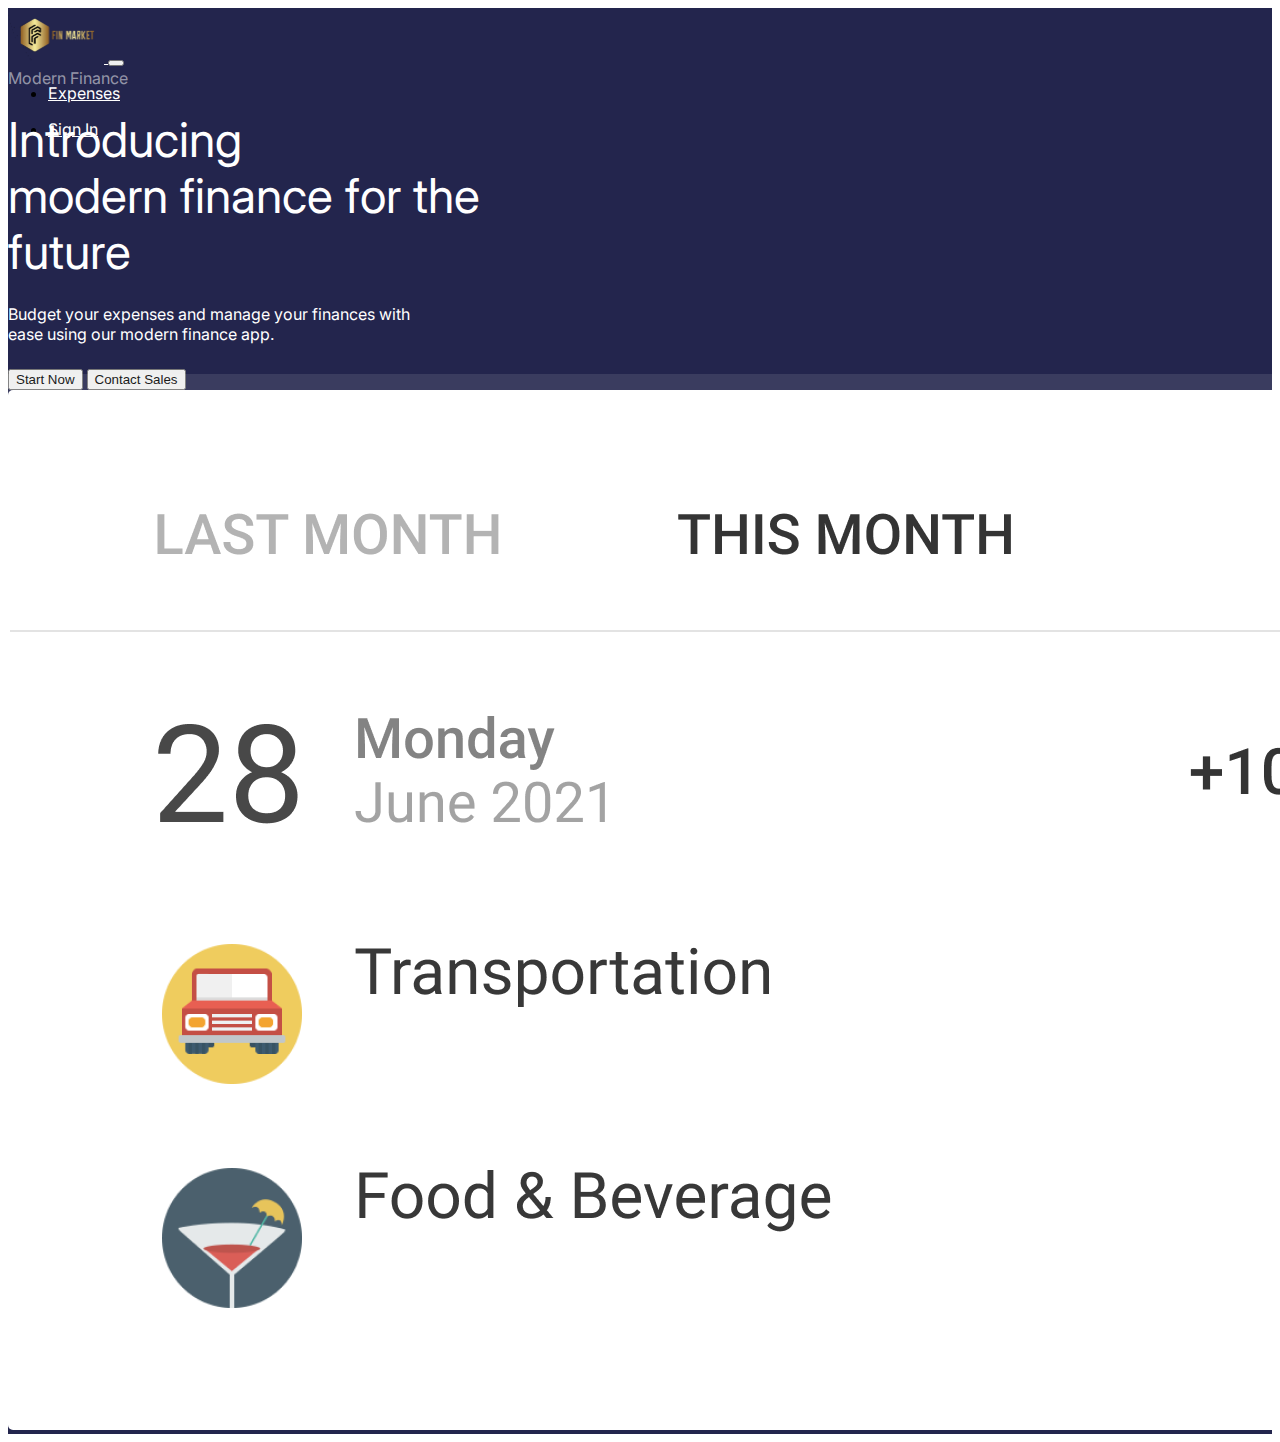
<file: Design/landing.html>
<!DOCTYPE html>
<html lang="en">
  <head>
    <meta charset="utf-8" />
    <meta name="viewport" content="width=device-width, initial-scale=1" />
    <title>Bootstrap demo</title>
    <link
      href="https://cdn.jsdelivr.net/npm/bootstrap@5.3.2/dist/css/bootstrap.min.css"
      rel="stylesheet"
      integrity="sha384-T3c6CoIi6uLrA9TneNEoa7RxnatzjcDSCmG1MXxSR1GAsXEV/Dwwykc2MPK8M2HN"
      crossorigin="anonymous"
    />

    <link rel="stylesheet" href="./css/navbar.css" />
    <link rel="stylesheet" href="./css/landing.css" />
  </head>
  <body>
    <nav class="navbar navbar-expand-lg">
      <div class="container">
        <a class="navbar-brand" href="#">
          <img src="./image/logo.png" alt="" class="img-fluid logo" />
        </a>
        <button
          class="navbar-toggler"
          type="button"
          data-bs-toggle="collapse"
          data-bs-target="#navbarSupportedContent"
          aria-controls="navbarSupportedContent"
          aria-expanded="false"
          aria-label="Toggle navigation"
        >
          <span class="navbar-toggler-icon"></span>
        </button>
        <div class="collapse navbar-collapse" id="navbarSupportedContent">
          <ul class="navbar-nav me-auto mb-2 mb-lg-0">
            <li class="nav-item">
              <a class="nav-link active" aria-current="page" href="#"
                >Expenses</a
              >
            </li>
          </ul>
          <ul class="navbar-nav ms-auto mb-2 mb-lg-0">
            <li class="nav-item">
              <a class="nav-link" aria-current="page" href="#">Sign In</a>
            </li>
          </ul>
        </div>
      </div>
    </nav>

    <main>
      <div class="container">
        <div class="row">
          <div class="col">
            <div class="subtitle">Modern Finance</div>
            <div class="title">
              Introducing <br />
              modern finance for the future
            </div>
            <div class="description">
              Budget your expenses and manage your finances with <br />
              ease using our modern finance app.
            </div>

            <div class="buttons">
              <button class="btn btn-light">Start Now</button>
              <button class="btn btn-outline-light ms-2">Contact Sales</button>
            </div>
          </div>
          <div class="col">
            <div class="img-wrapper">
              <img
                src="./image/Transaction@4x.png"
                alt=""
                class="img-fluid landing-img"
              />
              <div class="img-overlay"></div>
            </div>
          </div>
        </div>
      </div>
    </main>

    <script
      src="https://cdn.jsdelivr.net/npm/bootstrap@5.3.2/dist/js/bootstrap.bundle.min.js"
      integrity="sha384-C6RzsynM9kWDrMNeT87bh95OGNyZPhcTNXj1NW7RuBCsyN/o0jlpcV8Qyq46cDfL"
      crossorigin="anonymous"
    ></script>
  </body>
</html>
</file>
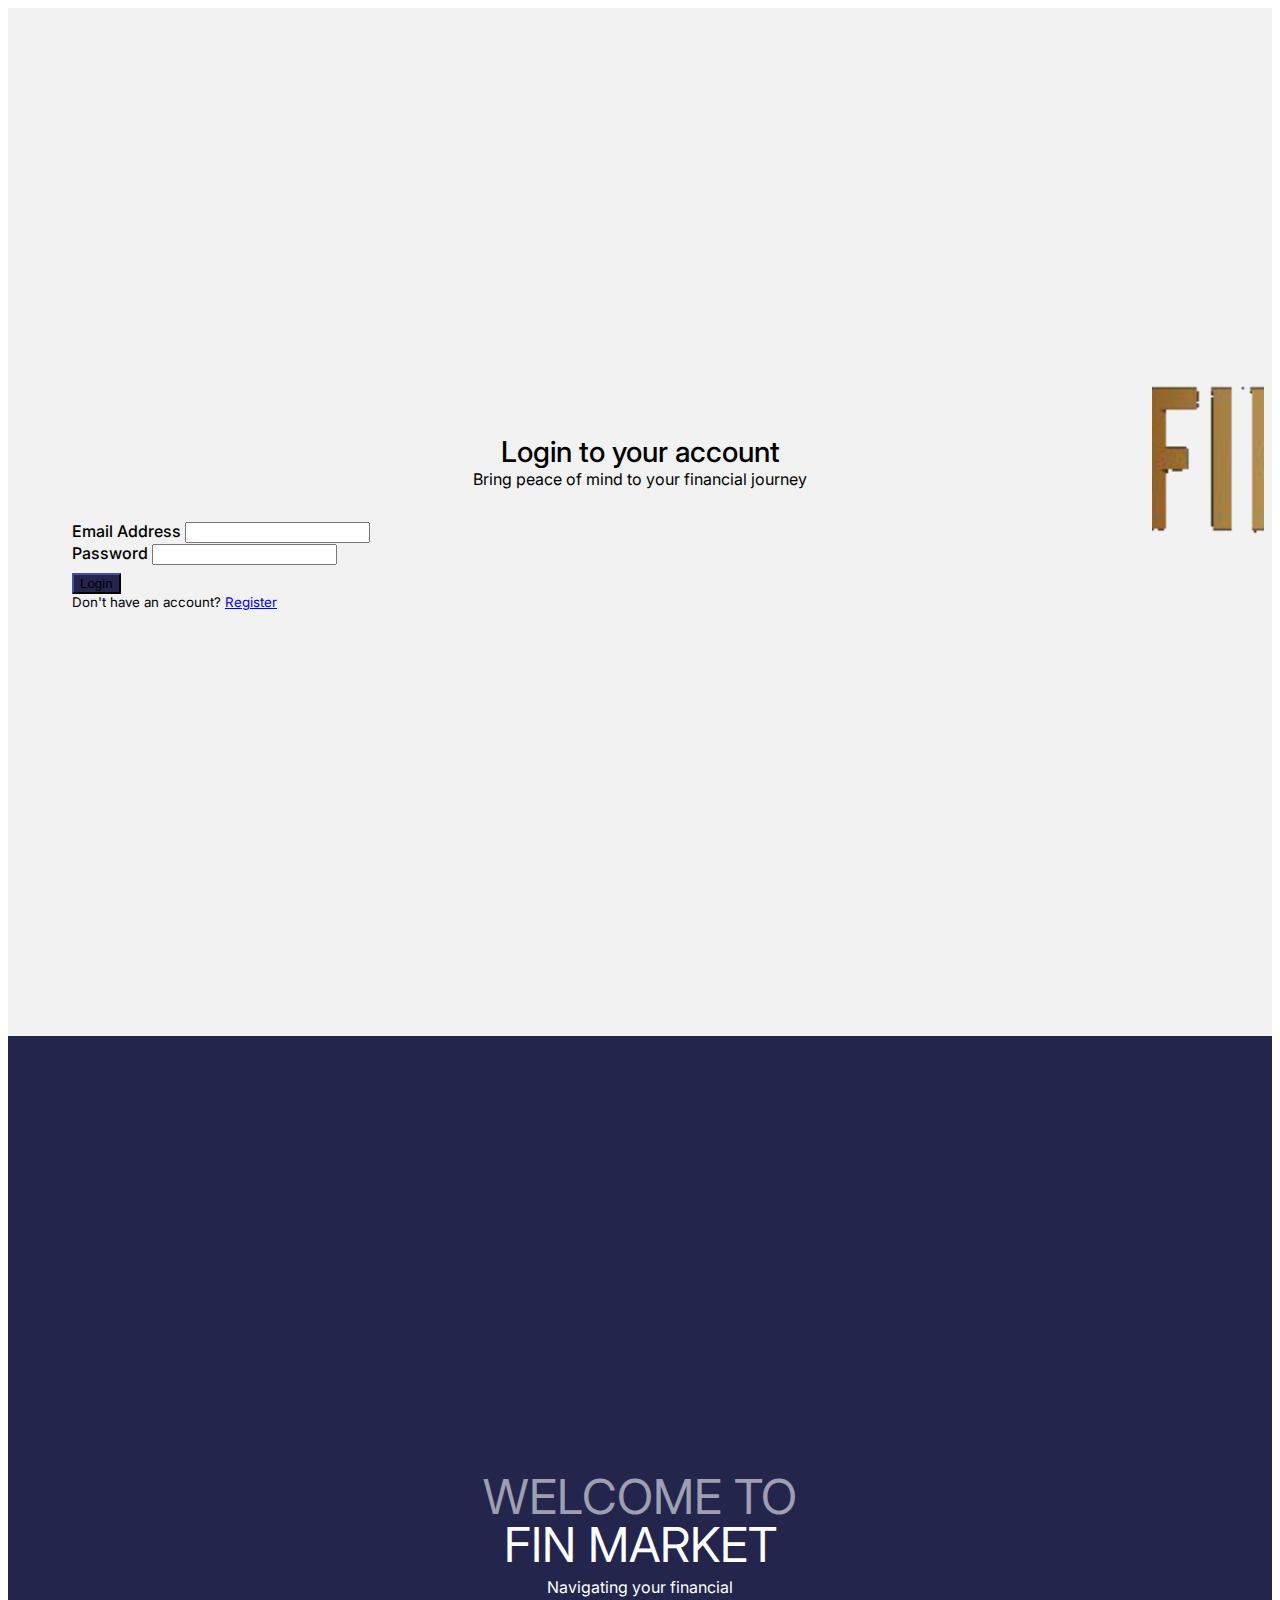
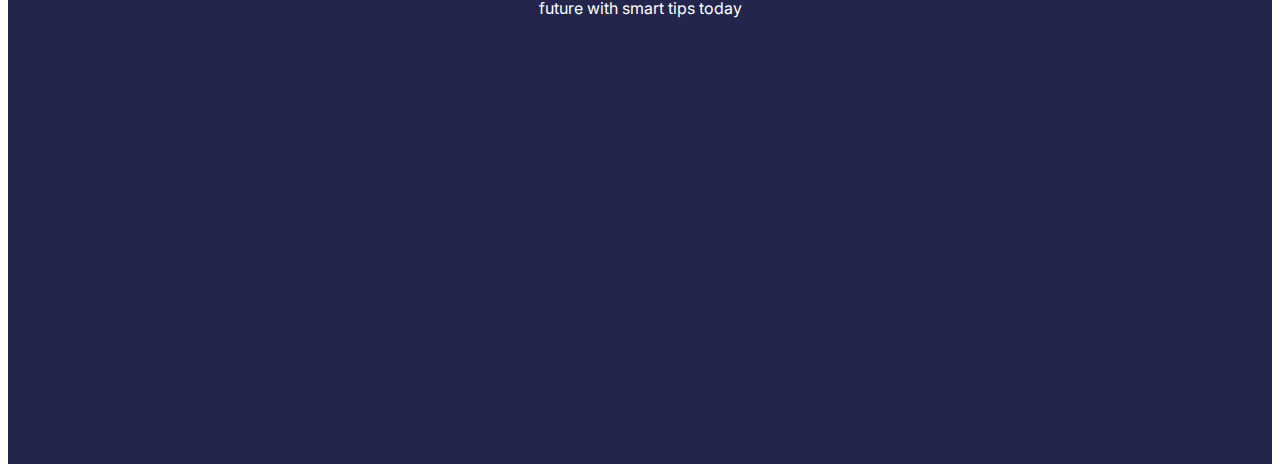
<file: Design/login.html>
<!DOCTYPE html>
<html lang="en">
  <head>
    <meta charset="utf-8" />
    <meta name="viewport" content="width=device-width, initial-scale=1" />
    <title>Bootstrap demo</title>
    <link
      href="https://cdn.jsdelivr.net/npm/bootstrap@5.3.2/dist/css/bootstrap.min.css"
      rel="stylesheet"
      integrity="sha384-T3c6CoIi6uLrA9TneNEoa7RxnatzjcDSCmG1MXxSR1GAsXEV/Dwwykc2MPK8M2HN"
      crossorigin="anonymous"
    />

    <link rel="stylesheet" href="./css/navbar.css" />
    <link rel="stylesheet" href="./css/register.css" />
  </head>
  <body>
    <main>
      <div class="container-fluid">
        <div class="row">
          <div class="left col">
            <div class="title">Login to your account</div>
            <div class="description">
              Bring peace of mind to your financial journey
            </div>

            <div class="mb-3">
              <div class="row">
                <div class="col">
                  <label class="form-label">Email Address</label>
                  <input type="email" class="form-control" name="email" />
                </div>
              </div>
            </div>

            <div class="mb-3">
              <div class="row">
                <div class="col">
                  <label class="form-label">Password</label>
                  <input type="password" class="form-control" name="password" />
                </div>
              </div>
            </div>

            <div class="d-grid gap-2">
              <button class="btn btn-primary btn-login" type="button">
                Login
              </button>
            </div>
            <small class="mt-2 text-muted"
              >Don't have an account?
              <a href="register.html">Register</a></small
            >
          </div>

          <div class="right col">
            <div class="title">
              <span> Welcome to</span> <br />
              fin market
            </div>
            <div class="description">
              Navigating your financial future with smart tips today
            </div>

            <img src="./image/logo.png" alt="" class="img-fluid logo" />
          </div>
        </div>
      </div>
    </main>

    <script
      src="https://cdn.jsdelivr.net/npm/bootstrap@5.3.2/dist/js/bootstrap.bundle.min.js"
      integrity="sha384-C6RzsynM9kWDrMNeT87bh95OGNyZPhcTNXj1NW7RuBCsyN/o0jlpcV8Qyq46cDfL"
      crossorigin="anonymous"
    ></script>
  </body>
</html>
</file>
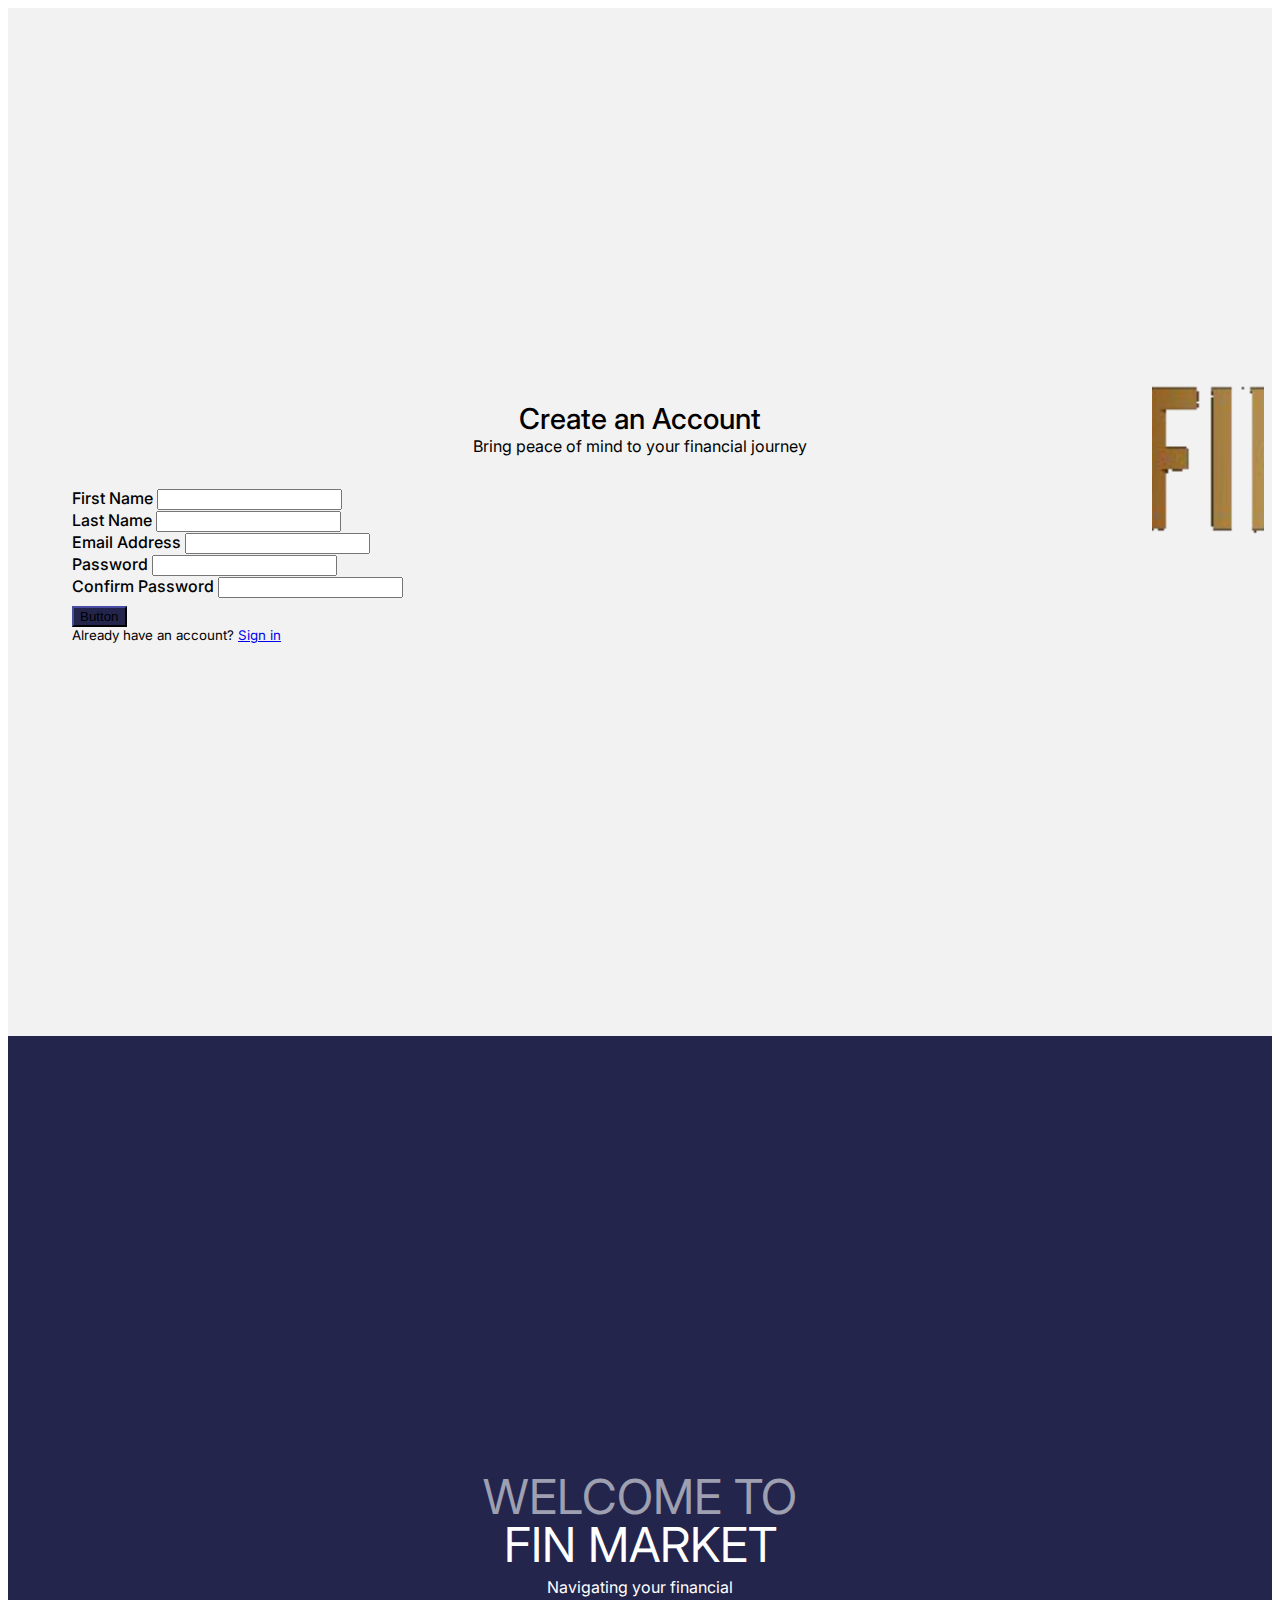
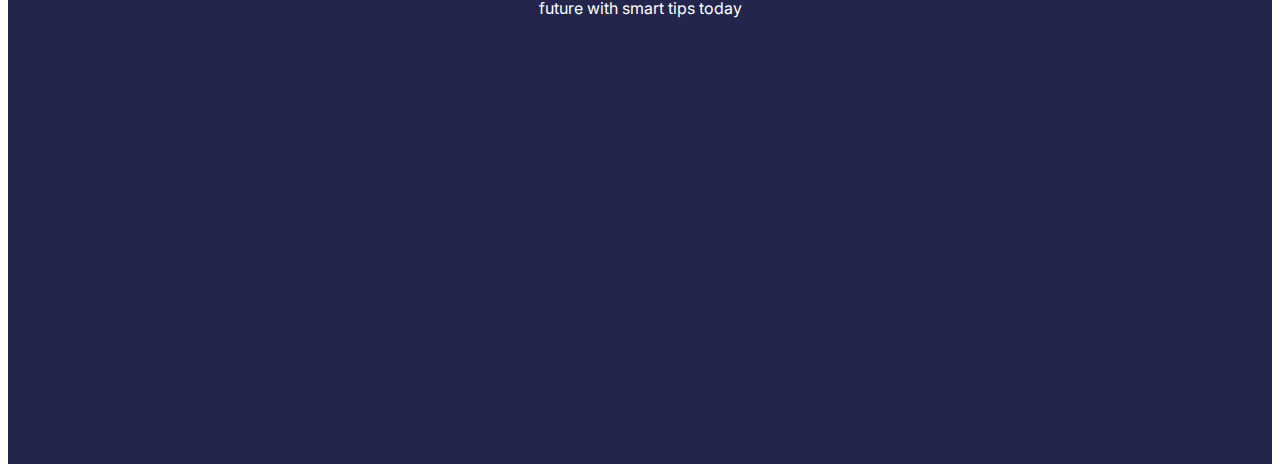
<file: Design/register.html>
<!DOCTYPE html>
<html lang="en">
  <head>
    <meta charset="utf-8" />
    <meta name="viewport" content="width=device-width, initial-scale=1" />
    <title>Bootstrap demo</title>
    <link
      href="https://cdn.jsdelivr.net/npm/bootstrap@5.3.2/dist/css/bootstrap.min.css"
      rel="stylesheet"
      integrity="sha384-T3c6CoIi6uLrA9TneNEoa7RxnatzjcDSCmG1MXxSR1GAsXEV/Dwwykc2MPK8M2HN"
      crossorigin="anonymous"
    />

    <link rel="stylesheet" href="./css/navbar.css" />
    <link rel="stylesheet" href="./css/register.css" />
  </head>
  <body>
    <main>
      <div class="container-fluid">
        <div class="row">
          <div class="left col">
            <div class="title">Create an Account</div>
            <div class="description">
              Bring peace of mind to your financial journey
            </div>

            <div class="mb-3">
              <div class="row">
                <div class="col">
                  <label class="form-label">First Name</label>
                  <input type="text" class="form-control" name="firstName" />
                </div>
                <div class="col">
                  <label class="form-label">Last Name </label>
                  <input type="text" class="form-control" name="lastName" />
                </div>
              </div>
            </div>

            <div class="mb-3">
              <div class="row">
                <div class="col">
                  <label class="form-label">Email Address</label>
                  <input type="email" class="form-control" name="email" />
                </div>
              </div>
            </div>

            <div class="mb-3">
              <div class="row">
                <div class="col">
                  <label class="form-label">Password</label>
                  <input type="password" class="form-control" name="password" />
                </div>
              </div>
            </div>

            <div class="mb-3">
              <div class="row">
                <div class="col">
                  <label class="form-label">Confirm Password</label>
                  <input
                    type="password"
                    class="form-control"
                    name="confirmPassword"
                  />
                </div>
              </div>
            </div>

            <div class="d-grid gap-2">
              <button class="btn btn-primary btn-login" type="button">
                Button
              </button>
            </div>
            <small class="mt-2 text-muted"
              >Already have an account? <a href="login.html">Sign in</a></small
            >
          </div>

          <div class="right col">
            <div class="title">
              <span> Welcome to</span> <br />
              fin market
            </div>
            <div class="description">
              Navigating your financial future with smart tips today
            </div>

            <img src="./image/logo.png" alt="" class="img-fluid logo" />
          </div>
        </div>
      </div>
    </main>

    <script
      src="https://cdn.jsdelivr.net/npm/bootstrap@5.3.2/dist/js/bootstrap.bundle.min.js"
      integrity="sha384-C6RzsynM9kWDrMNeT87bh95OGNyZPhcTNXj1NW7RuBCsyN/o0jlpcV8Qyq46cDfL"
      crossorigin="anonymous"
    ></script>
  </body>
</html>
</file>
<file: Design/css/navbar.css>
@import url("https://fonts.googleapis.com/css2?family=Inter:wght@100;200;300;400;500;600;700;800;900&display=swap");

body {
  font-family: "Inter", sans-serif;
}

.navbar {
  background-color: #23254d !important;
  height: 60px;
}

.navbar .nav-link,
.navbar .navbar-brand {
  color: white !important;
}

.logo {
  width: 6rem;
  height: 100%;
  object-fit: cover;
  border-radius: 5px;
}
</file>
<file: Design/css/landing.css>
@import url("https://fonts.googleapis.com/css2?family=Inter:wght@100;200;300;400;500;600;700;800;900&display=swap");

body {
  font-family: "Inter", sans-serif;
}

main {
  min-height: calc(100vh - 60px);
  background-color: #23254d;
  display: flex;
  align-items: center !important;
  color: white;
}

.title {
  font-size: 3rem;
  font-weight: 400;
  margin-bottom: 1.5rem;
  line-height: 3.5rem;
  width: 30rem;
}

.subtitle {
  margin-bottom: 1.5rem;
  color: #ffffff86;
}

.buttons {
  margin-top: 1.5rem;
}

.landing-img {
  border-radius: 5px;
  z-index: 2 !important;
}

.img-wrapper {
  position: relative;
}

.img-overlay {
  background-color: rgba(255, 255, 255, 0.105);
  width: 100%;
  position: absolute;
  top: -1rem !important ;
  left: -1rem;
  width: 100%;
  height: 100%;
  z-index: 0 !important;
  border-radius: 5px;
}
</file>
<file: Design/css/register.css>
.left .title {
  font-size: 1.8rem;
  font-weight: 500;
  text-align: center;
}

.left .description {
  font-size: 1rem;
  font-weight: 400;
  margin-bottom: 2rem;
  text-align: center;
}

label {
  font-weight: 500;
}

.left {
  background-color: #f2f2f2;
  display: flex;
  flex-direction: column;
  justify-content: center;
  height: 100vh;
}

.right {
  background-color: #23254d;
  display: flex;
  flex-direction: column;
  justify-content: center;
  height: 100vh;
}

.left,
.right {
  padding: 4rem;
  height: 100vh;
}

.btn-login {
  background-color: #23254d;
  border-color: #23254d;
  margin-top: 0.5rem;
}

.right {
  color: white;
  text-align: center;
}

.right .title {
  font-size: 3rem;
  text-transform: uppercase;
  line-height: 3rem;
}

.right .title span {
  color: rgba(255, 255, 255, 0.572);
}

.right .description {
  width: 13rem;
  margin: 0.5rem auto;
  line-height: 1.3rem;
}

.logo {
  position: absolute;
  top: 1rem;
  right: 1rem;
  width: 7rem;
}
</file>
